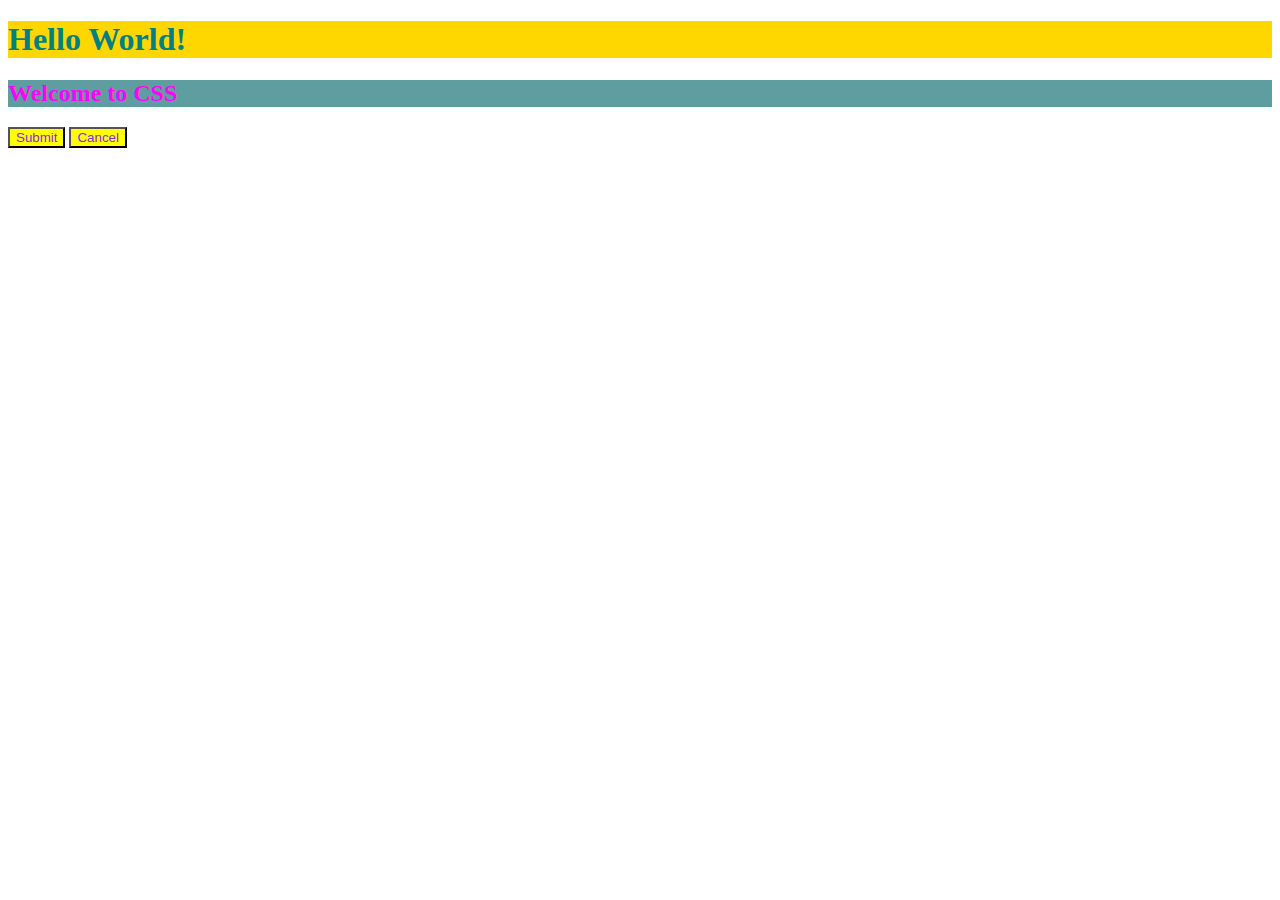
<file: Colors/index.html>
<!DOCTYPE html>
<html lang="en">
<head>
    <meta charset="UTF-8">
    <meta name="viewport" content="width=device-width, initial-scale=1.0">
    <title>Learning CSS colors</title>
    <link rel="stylesheet" href="app.css">
</head>

<body>
    <h1>Hello World!</h1>

    <h2>Welcome to CSS</h2>

    <button>Submit</button>
    <button>Cancel</button>
    
</body>

</html>
</file>
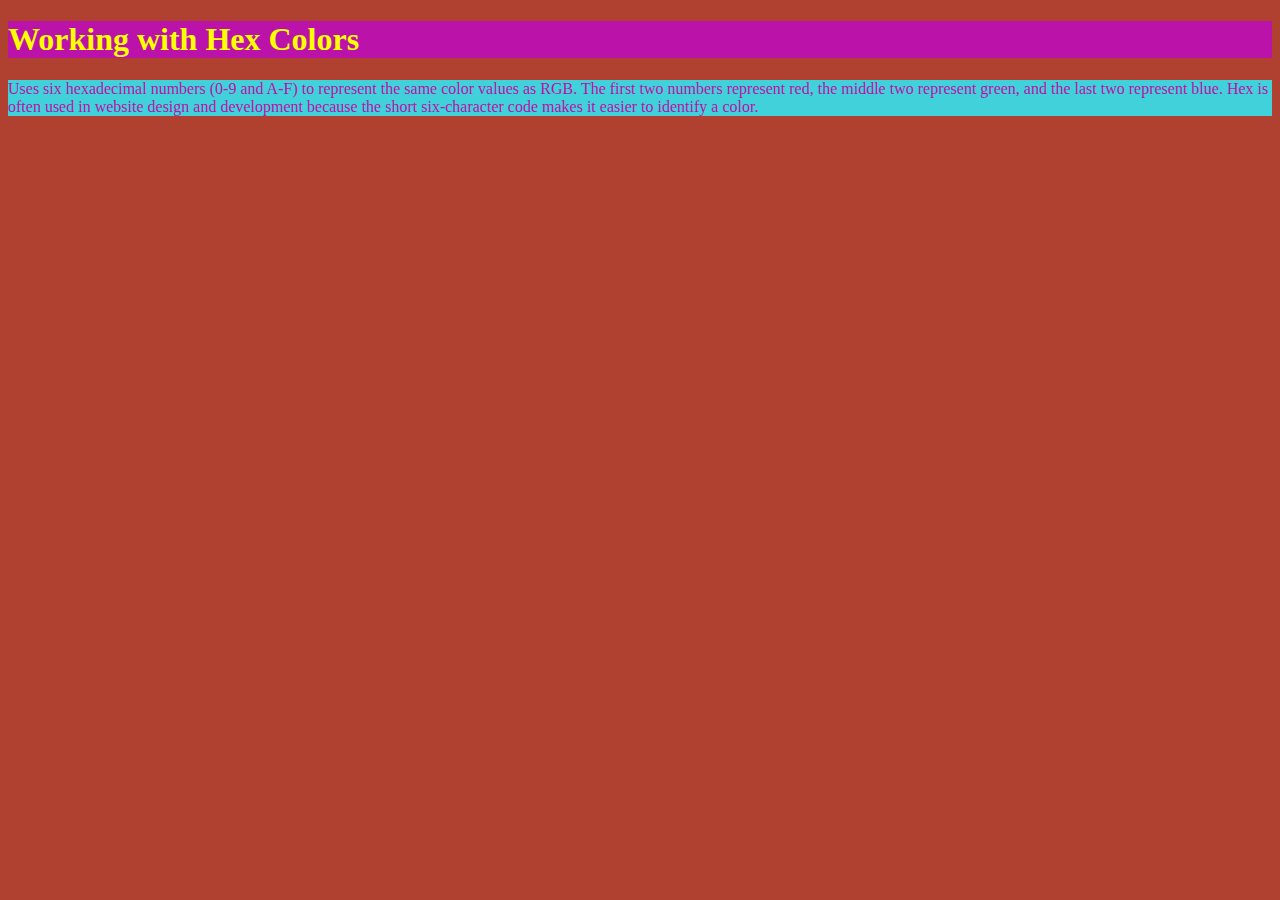
<file: HexColors/index.html>
<!DOCTYPE html>
<html lang="en">
<head>
    <meta charset="UTF-8">
    <meta name="viewport" content="width=device-width, initial-scale=1.0">
    <title>Document</title>
    <link rel="stylesheet" href="app.css">
</head>
    <h1>Working with Hex Colors</h1>
<body>
    <p>Uses six hexadecimal numbers (0-9 and A-F) to represent the same color values as RGB. 
        The first two numbers represent red, the middle two represent green, and the last two represent blue. 
        Hex is often used in website design and development because the short six-character code makes it easier to identify a color.</p>
</body>
</html>
</file>
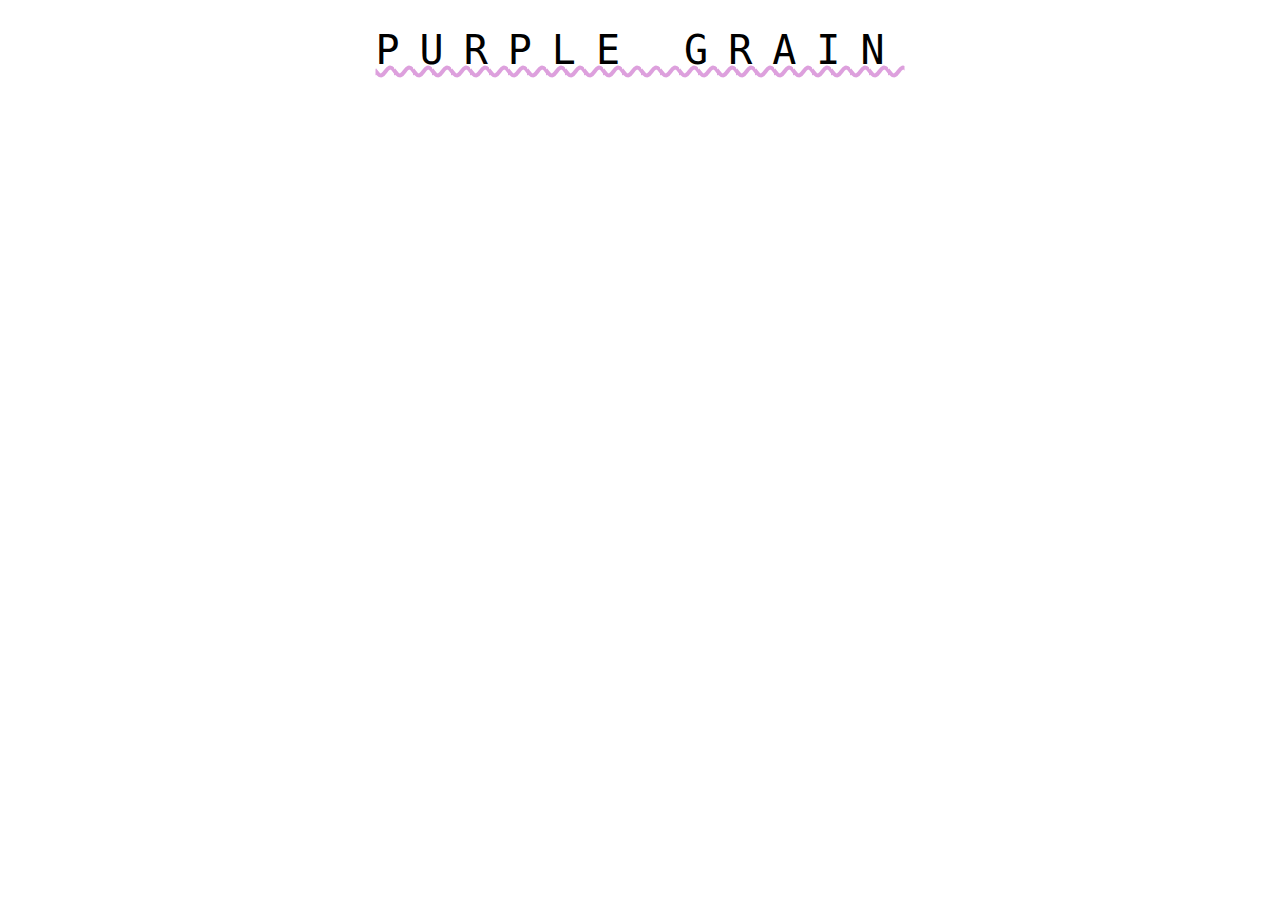
<file: HipsterLogo/index.html>
<!DOCTYPE html>
<html lang="en">
<head>
    <meta charset="UTF-8">
    <meta name="viewport" content="width=device-width, initial-scale=1.0">
    <title>Hipster Logo</title>
    <link rel="stylesheet" href="app.css">
</head>
<body>

    <h1>Purple Grain</h1>
    
</body>
</html>
</file>
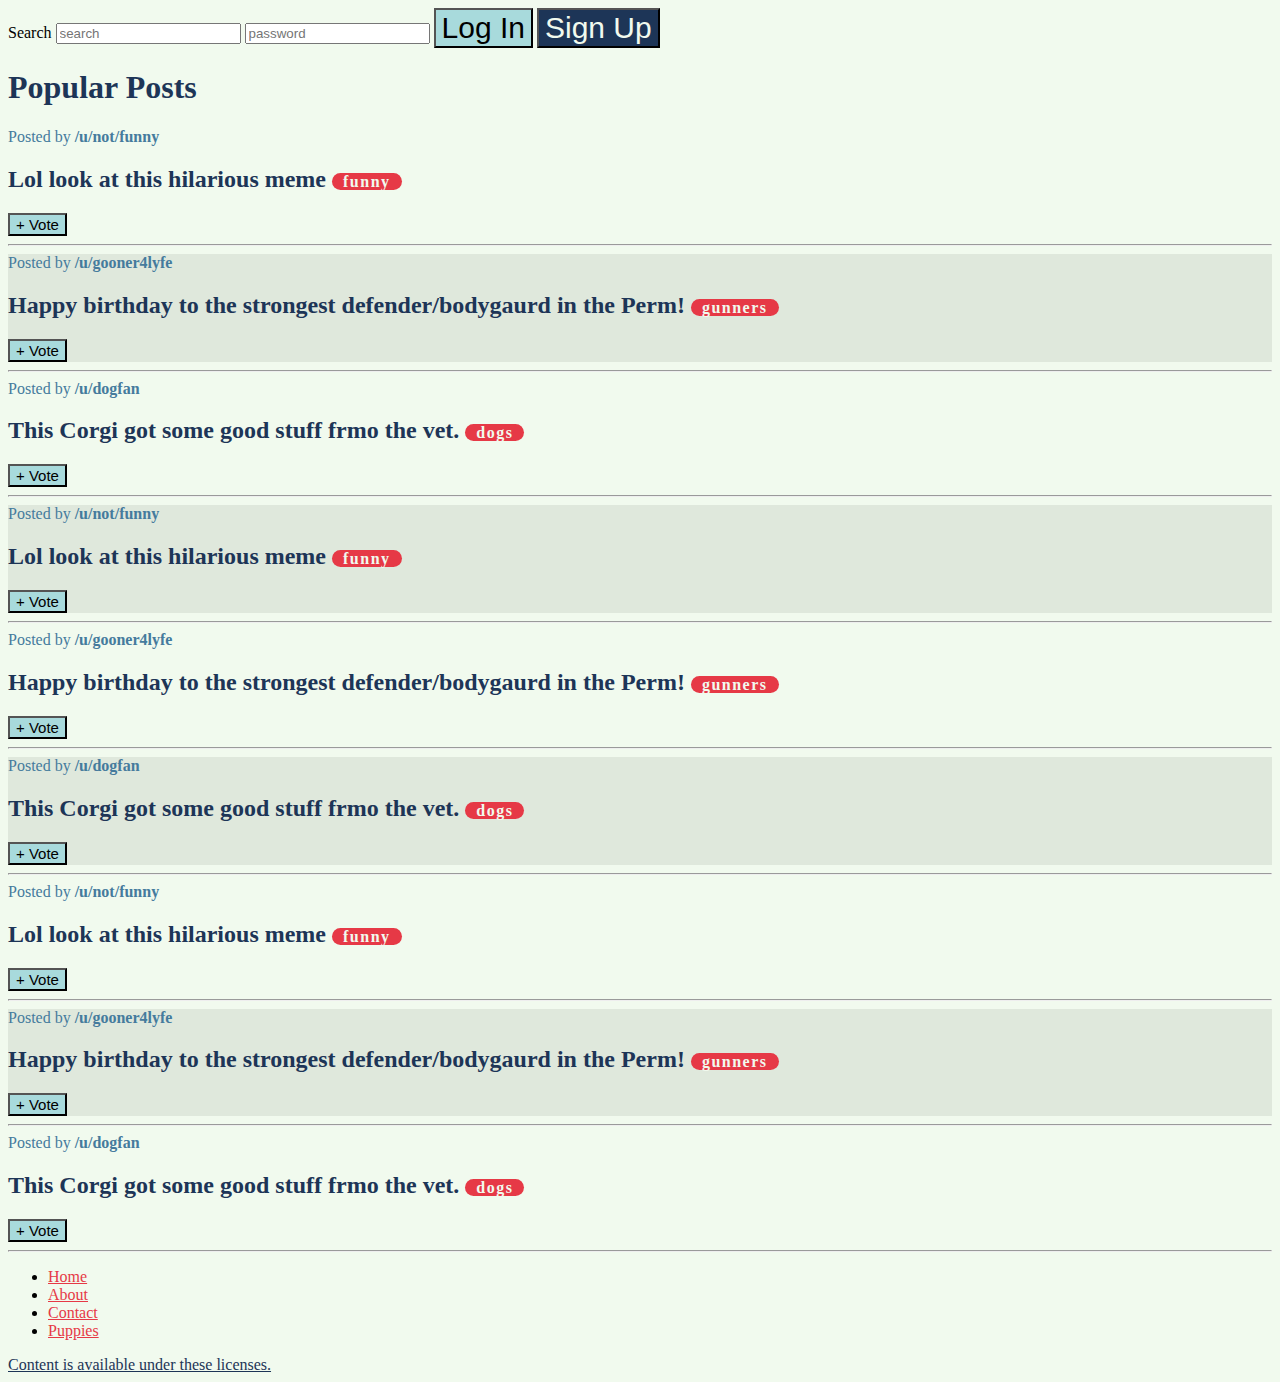
<file: PsuedoClass/index.html>
<!DOCTYPE html>
<html lang="en">

<head>
    <meta charset="UTF-8">
    <meta name="viewport" content="width=device-width, initial-scale=1.0">
    <title>Psuedo Class</title>
    <link rel="stylesheet" href="app.css">
</head>

<body>
    <nav>
        <label for="search">Search</label>
        <input type="text" placeholder="search" id="search">
        <input type="password" placeholder="password">
        <button>Log In</button>
        <button id="signup">Sign Up</button>
    </nav>
    <main>
        <h1>Popular Posts</h1>
        <section class="post">
            <span>Posted by <a href="#213adas">/u/not/funny</a></span>
            <h2>Lol look at this hilarious meme <span class="tag"> &nbsp; funny &nbsp; </span></h2>
            <button>&#43; Vote</button>
        </section class="post">
        <hr>
        <section class="post">
            <span>Posted by <a href="#213adas">/u/gooner4lyfe</a></span>
            <h2>Happy birthday to the strongest defender&#47;bodygaurd in the Perm! <span class="tag"> &nbsp; gunners
                    &nbsp; </span></h2>
            <button>&#43; Vote</button>
        </section >
        <hr>
        <section class="post">
            <span>Posted by <a href="#213adas">/u/dogfan</a></span>
            <h2>This Corgi got some good stuff frmo the vet. <span class="tag"> &nbsp; dogs &nbsp; </span></h2>
            <button>&#43; Vote</button>
        </section >
        <hr>
        <section class="post">
            <span>Posted by <a href="#213adas">/u/not/funny</a></span>
            <h2>Lol look at this hilarious meme <span class="tag"> &nbsp; funny &nbsp; </span></h2>
            <button>&#43; Vote</button>
        </section class="post">
        <hr>
        <section class="post">
            <span>Posted by <a href="#213adas">/u/gooner4lyfe</a></span>
            <h2>Happy birthday to the strongest defender&#47;bodygaurd in the Perm! <span class="tag"> &nbsp; gunners
                    &nbsp; </span></h2>
            <button>&#43; Vote</button>
        </section >
        <hr>
        <section class="post">
            <span>Posted by <a href="#213adas">/u/dogfan</a></span>
            <h2>This Corgi got some good stuff frmo the vet. <span class="tag"> &nbsp; dogs &nbsp; </span></h2>
            <button>&#43; Vote</button>
        </section >
        <hr>
        <section class="post">
            <span>Posted by <a href="#213adas">/u/not/funny</a></span>
            <h2>Lol look at this hilarious meme <span class="tag"> &nbsp; funny &nbsp; </span></h2>
            <button>&#43; Vote</button>
        </section class="post">
        <hr>
        <section class="post">
            <span>Posted by <a href="#213adas">/u/gooner4lyfe</a></span>
            <h2>Happy birthday to the strongest defender&#47;bodygaurd in the Perm! <span class="tag"> &nbsp; gunners
                    &nbsp; </span></h2>
            <button>&#43; Vote</button>
        </section >
        <hr>
        <section class="post">
            <span>Posted by <a href="#213adas">/u/dogfan</a></span>
            <h2>This Corgi got some good stuff frmo the vet. <span class="tag"> &nbsp; dogs &nbsp; </span></h2>
            <button>&#43; Vote</button>
        </section >
        <hr>
    </main>
    <footer>
        <nav>
            <ul>
                <li>
                    <a href="#home">Home</a>
                </li>
                <li>
                    <a href="#about">About</a>
                </li>
                <li>
                    <a href="#contact">Contact</a>
                </li>
                <li>
                    <a href="#puppies">Puppies</a>
                </li>
            </ul>
        </nav>
        <a href="#license">Content is available under these licenses.</a>
    </footer>
</body>

</html>
</file>
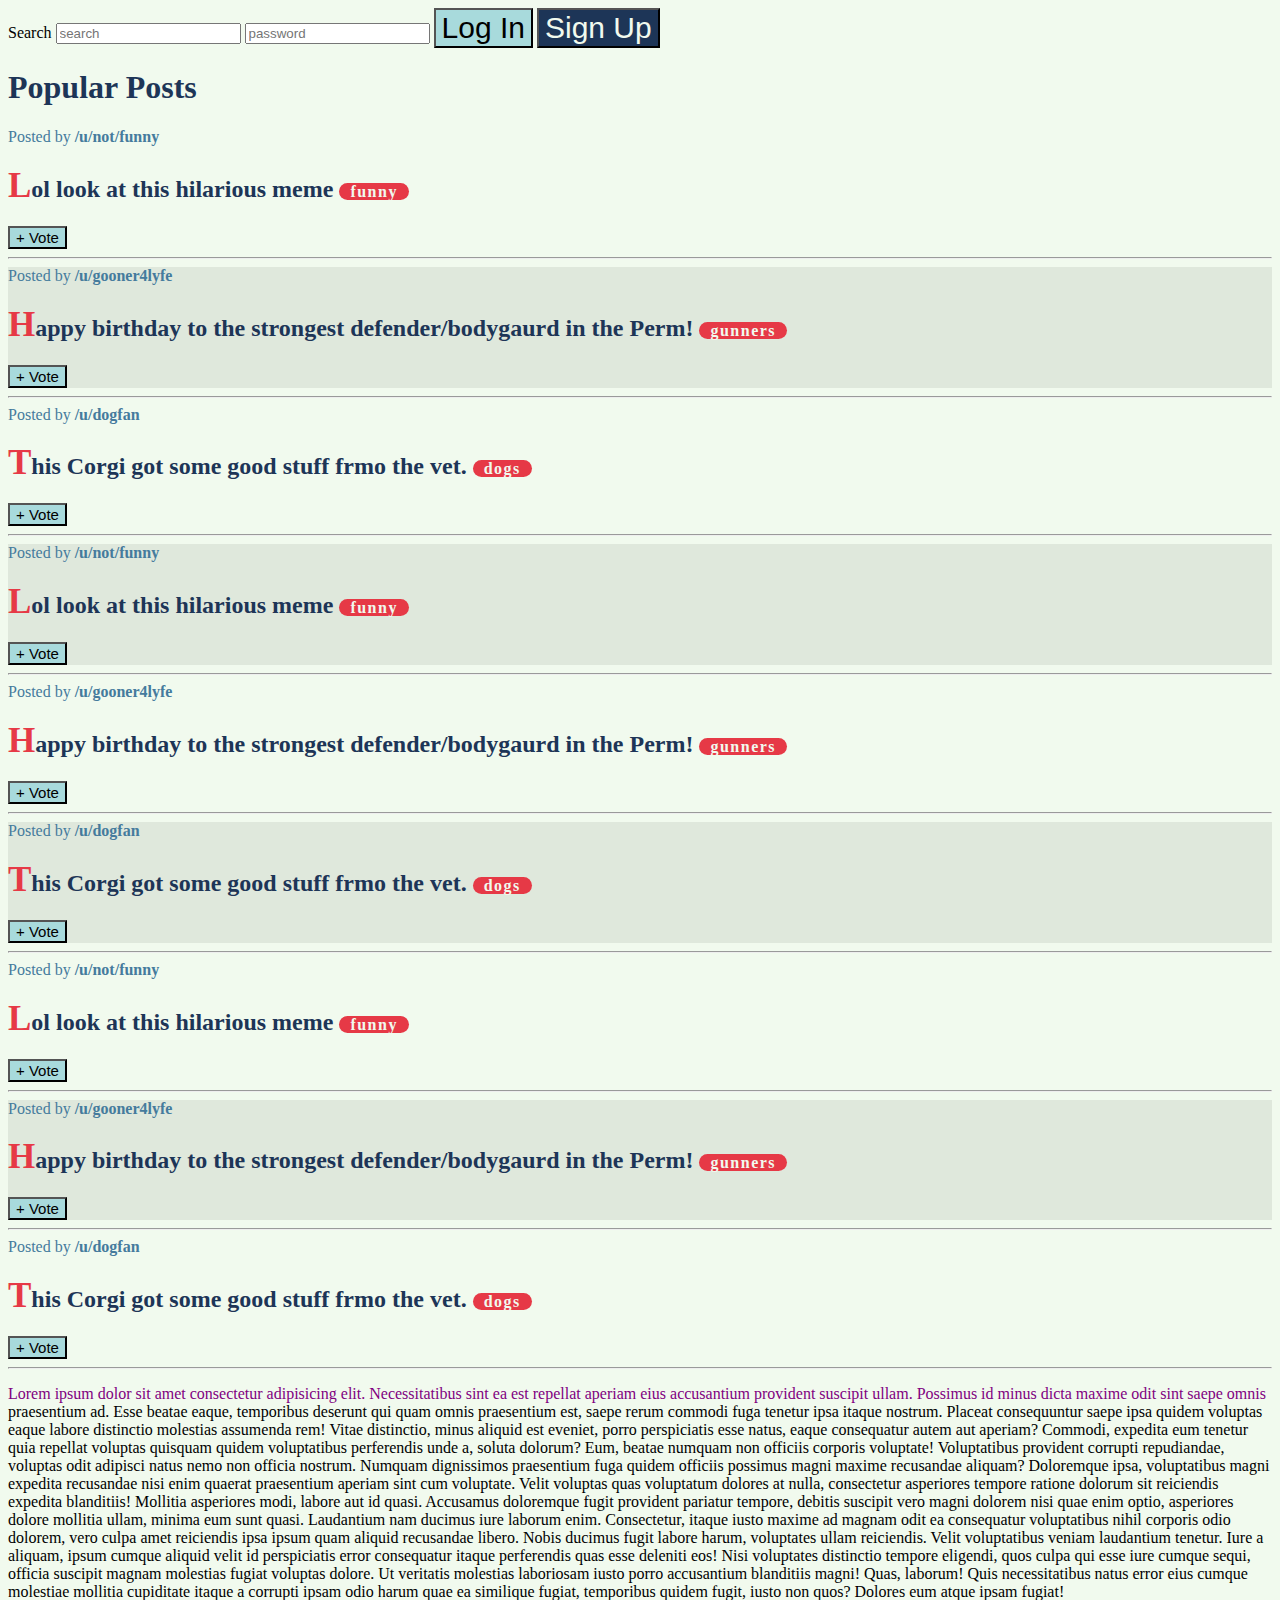
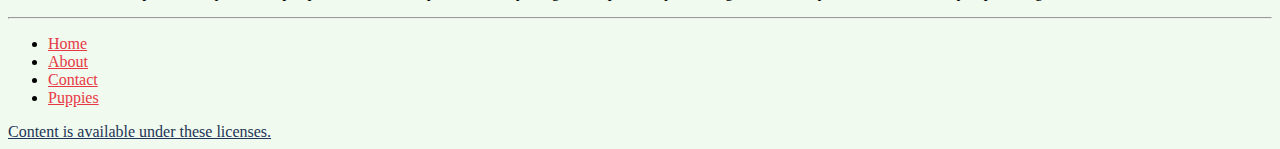
<file: PsuedoElements/index.html>
<!DOCTYPE html>
<html lang="en">

<head>
    <meta charset="UTF-8">
    <meta name="viewport" content="width=device-width, initial-scale=1.0">
    <title>Psuedo Class</title>
    <link rel="stylesheet" href="app.css">
</head>

<body>
    <nav>
        <label for="search">Search</label>
        <input type="text" placeholder="search" id="search">
        <input type="password" placeholder="password">
        <button>Log In</button>
        <button id="signup">Sign Up</button>
    </nav>
    <main>
        <h1>Popular Posts</h1>
        <section class="post">
            <span>Posted by <a href="#213adas">/u/not/funny</a></span>
            <h2>Lol look at this hilarious meme <span class="tag"> &nbsp; funny &nbsp; </span></h2>
            <button>&#43; Vote</button>
        </section class="post">
        <hr>
        <section class="post">
            <span>Posted by <a href="#213adas">/u/gooner4lyfe</a></span>
            <h2>Happy birthday to the strongest defender&#47;bodygaurd in the Perm! <span class="tag"> &nbsp; gunners
                    &nbsp; </span></h2>
            <button>&#43; Vote</button>
        </section >
        <hr>
        <section class="post">
            <span>Posted by <a href="#213adas">/u/dogfan</a></span>
            <h2>This Corgi got some good stuff frmo the vet. <span class="tag"> &nbsp; dogs &nbsp; </span></h2>
            <button>&#43; Vote</button>
        </section >
        <hr>
        <section class="post">
            <span>Posted by <a href="#213adas">/u/not/funny</a></span>
            <h2>Lol look at this hilarious meme <span class="tag"> &nbsp; funny &nbsp; </span></h2>
            <button>&#43; Vote</button>
        </section class="post">
        <hr>
        <section class="post">
            <span>Posted by <a href="#213adas">/u/gooner4lyfe</a></span>
            <h2>Happy birthday to the strongest defender&#47;bodygaurd in the Perm! <span class="tag"> &nbsp; gunners
                    &nbsp; </span></h2>
            <button>&#43; Vote</button>
        </section >
        <hr>
        <section class="post">
            <span>Posted by <a href="#213adas">/u/dogfan</a></span>
            <h2>This Corgi got some good stuff frmo the vet. <span class="tag"> &nbsp; dogs &nbsp; </span></h2>
            <button>&#43; Vote</button>
        </section >
        <hr>
        <section class="post">
            <span>Posted by <a href="#213adas">/u/not/funny</a></span>
            <h2>Lol look at this hilarious meme <span class="tag"> &nbsp; funny &nbsp; </span></h2>
            <button>&#43; Vote</button>
        </section class="post">
        <hr>
        <section class="post">
            <span>Posted by <a href="#213adas">/u/gooner4lyfe</a></span>
            <h2>Happy birthday to the strongest defender&#47;bodygaurd in the Perm! <span class="tag"> &nbsp; gunners
                    &nbsp; </span></h2>
            <button>&#43; Vote</button>
        </section >
        <hr>
        <section class="post">
            <span>Posted by <a href="#213adas">/u/dogfan</a></span>
            <h2>This Corgi got some good stuff frmo the vet. <span class="tag"> &nbsp; dogs &nbsp; </span></h2>
            <button>&#43; Vote</button>
        </section >
        <hr>
        <p>
            Lorem ipsum dolor sit amet consectetur adipisicing elit. Necessitatibus sint ea est repellat aperiam eius accusantium provident suscipit ullam. Possimus id minus dicta maxime odit sint saepe omnis praesentium ad.
            Esse beatae eaque, temporibus deserunt qui quam omnis praesentium est, saepe rerum commodi fuga tenetur ipsa itaque nostrum. Placeat consequuntur saepe ipsa quidem voluptas eaque labore distinctio molestias assumenda rem!
            Vitae distinctio, minus aliquid est eveniet, porro perspiciatis esse natus, eaque consequatur autem aut aperiam? Commodi, expedita eum tenetur quia repellat voluptas quisquam quidem voluptatibus perferendis unde a, soluta dolorum?
            Eum, beatae numquam non officiis corporis voluptate! Voluptatibus provident corrupti repudiandae, voluptas odit adipisci natus nemo non officia nostrum. Numquam dignissimos praesentium fuga quidem officiis possimus magni maxime recusandae aliquam?
            Doloremque ipsa, voluptatibus magni expedita recusandae nisi enim quaerat praesentium aperiam sint cum voluptate. Velit voluptas quas voluptatum dolores at nulla, consectetur asperiores tempore ratione dolorum sit reiciendis expedita blanditiis!
            Mollitia asperiores modi, labore aut id quasi. Accusamus doloremque fugit provident pariatur tempore, debitis suscipit vero magni dolorem nisi quae enim optio, asperiores dolore mollitia ullam, minima eum sunt quasi.
            Laudantium nam ducimus iure laborum enim. Consectetur, itaque iusto maxime ad magnam odit ea consequatur voluptatibus nihil corporis odio dolorem, vero culpa amet reiciendis ipsa ipsum quam aliquid recusandae libero.
            Nobis ducimus fugit labore harum, voluptates ullam reiciendis. Velit voluptatibus veniam laudantium tenetur. Iure a aliquam, ipsum cumque aliquid velit id perspiciatis error consequatur itaque perferendis quas esse deleniti eos!
            Nisi voluptates distinctio tempore eligendi, quos culpa qui esse iure cumque sequi, officia suscipit magnam molestias fugiat voluptas dolore. Ut veritatis molestias laboriosam iusto porro accusantium blanditiis magni! Quas, laborum!
            Quis necessitatibus natus error eius cumque molestiae mollitia cupiditate itaque a corrupti ipsam odio harum quae ea similique fugiat, temporibus quidem fugit, iusto non quos? Dolores eum atque ipsam fugiat!
        </p>
        <hr>
    </main>
    <footer>
        <nav>
            <ul>
                <li>
                    <a href="#home">Home</a>
                </li>
                <li>
                    <a href="#about">About</a>
                </li>
                <li>
                    <a href="#contact">Contact</a>
                </li>
                <li>
                    <a href="#puppies">Puppies</a>
                </li>
            </ul>
        </nav>
        <a href="#license">Content is available under these licenses.</a>
    </footer>
</body>

</html>
</file>
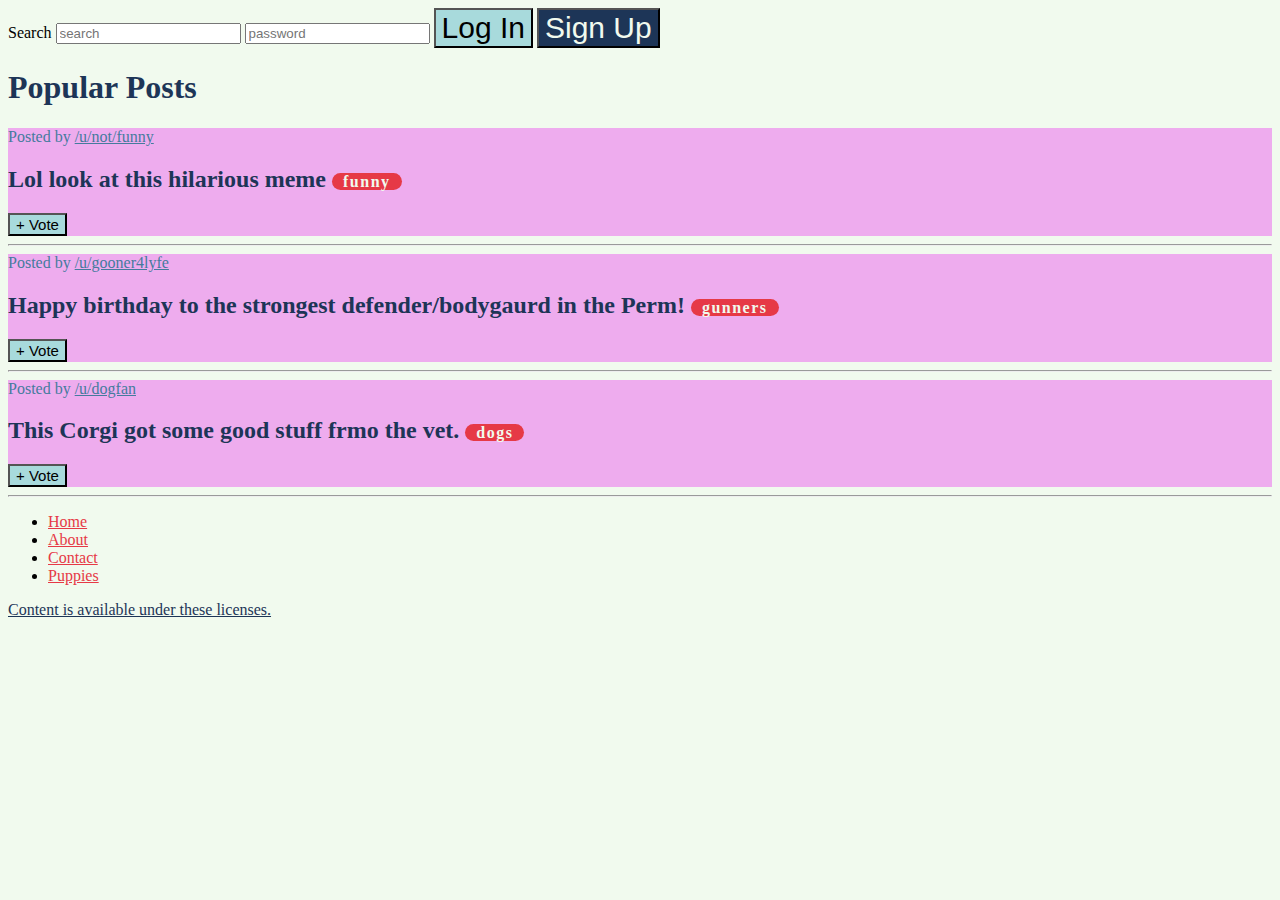
<file: Selectors/index.html>
<!DOCTYPE html>
<html lang="en">

<head>
    <meta charset="UTF-8">
    <meta name="viewport" content="width=device-width, initial-scale=1.0">
    <title>CSS Selector</title>
    <link rel="stylesheet" href="app.css">
</head>

<body>
    <nav>
        <label for="search">Search</label>
        <input type="text" placeholder="search" id="search">
        <input type="password" placeholder="password">
        <button>Log In</button>
        <button id="signup">Sign Up</button>
    </nav>
    <main>
        <h1>Popular Posts</h1>
        <section class="post">
            <span>Posted by <a href="#213adas">/u/not/funny</a></span>
            <h2>Lol look at this hilarious meme <span class="tag"> &nbsp; funny &nbsp; </span></h2>
            <button>&#43; Vote</button>
        </section class="post">
        <hr>
        <section class="post">
            <span>Posted by <a href="#213adas">/u/gooner4lyfe</a></span>
            <h2>Happy birthday to the strongest defender&#47;bodygaurd in the Perm! <span class="tag"> &nbsp; gunners
                    &nbsp; </span></h2>
            <button>&#43; Vote</button>
        </section >
        <hr>
        <section class="post">
            <span>Posted by <a href="#213adas">/u/dogfan</a></span>
            <h2>This Corgi got some good stuff frmo the vet. <span class="tag"> &nbsp; dogs &nbsp; </span></h2>
            <button>&#43; Vote</button>
        </section >
        <hr>
    </main>
    <footer>
        <nav>
            <ul>
                <li>
                    <a href="#home">Home</a>
                </li>
                <li>
                    <a href="#about">About</a>
                </li>
                <li>
                    <a href="#contact">Contact</a>
                </li>
                <li>
                    <a href="#puppies">Puppies</a>
                </li>
            </ul>
        </nav>
        <a href="#license">Content is available under these licenses.</a>
    </footer>
</body>

</html>
</file>
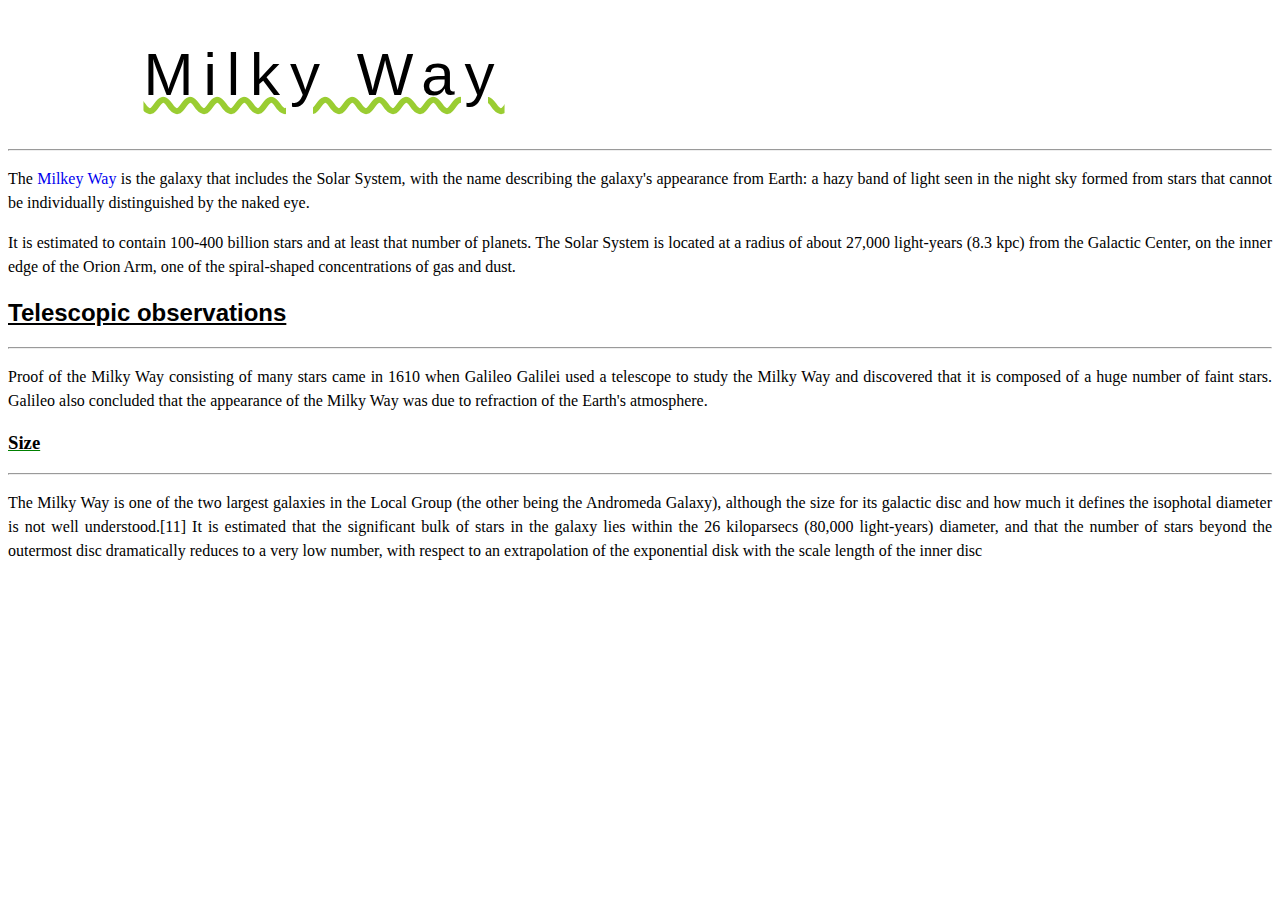
<file: Text_Properties/index.html>
<!DOCTYPE html>
<html lang="en">

<head>
    <meta charset="UTF-8">
    <meta name="viewport" content="width=device-width, initial-scale=1.0">
    <title>Text Properties</title>
    <link rel="stylesheet" href="app.css">
</head>

<body>
    <h1>Milky Way</h1>
    <hr>
    <p>The <a href="#nowhere">Milkey Way</a> is the galaxy that includes the Solar System,
        with the name describing the galaxy's appearance from Earth:
        a hazy band of light seen in the night sky formed from stars that
        cannot be individually distinguished by the naked eye.</p>

    <p>It is estimated to contain 100-400 billion stars and at least that number of planets.
        The Solar System is located at a radius of about 27,000 light-years (8.3 kpc)
        from the Galactic Center, on the inner edge of the Orion Arm,
        one of the spiral-shaped concentrations of gas and dust.</p>

    <h2>Telescopic observations</h2>
    <hr>
    <p>Proof of the Milky Way consisting of many stars came in 1610 when
        Galileo Galilei used a telescope to study the Milky Way and discovered
        that it is composed of a huge number of faint stars.
        Galileo also concluded that the appearance of the Milky Way was
        due to refraction of the Earth's atmosphere.</p>

    <h3>Size</h3>
    <hr>
    <p>The Milky Way is one of the two largest galaxies in the Local Group
        (the other being the Andromeda Galaxy), although the size for its
        galactic disc and how much it defines the isophotal diameter is not
        well understood.[11] It is estimated that the significant bulk of
        stars in the galaxy lies within the 26 kiloparsecs (80,000 light-years)
        diameter, and that the number of stars beyond the outermost disc
        dramatically reduces to a very low number, with respect to an
        extrapolation of the exponential disk with the scale length of the
        inner disc</p>

</body>

</html>
</file>
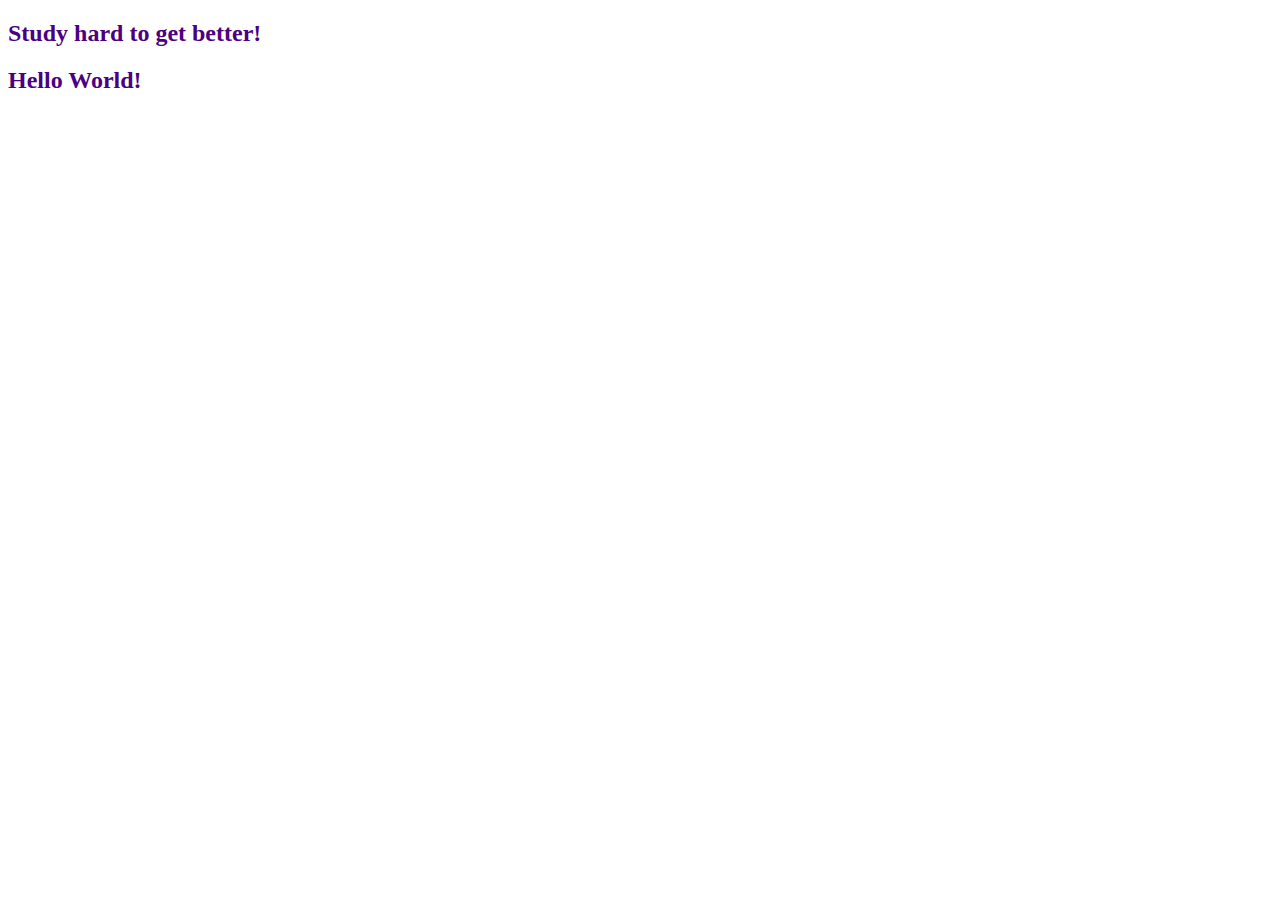
<file: FirstCSS/firtsCSS.html>
<!DOCTYPE html>
<html lang="en">

<head>
    <meta charset="UTF-8">
    <meta name="viewport" content="width=device-width, initial-scale=1.0">
    <title>CSS Intro</title>
    <!-- External Stylesheet - Recommended! -->
    <link rel="stylesheet" href="myStyles.css">

    <!-- The <style> Element - Not Recommended -->
    <!-- <style>
        h2 {
            color: aquamarine;
        }
    </style> -->
</head>

<body>
    <!-- Inline Styles - BAD! -->
    <!-- <h1 style="color: red">Welcome to CSS</h1>
    <button style="background-color: rgb(109, 182, 127);">Click Me!!</button> -->

    <h2>Study hard to get better!</h2>
    <h2>Hello World!</h2>


</body>

</html>
</file>
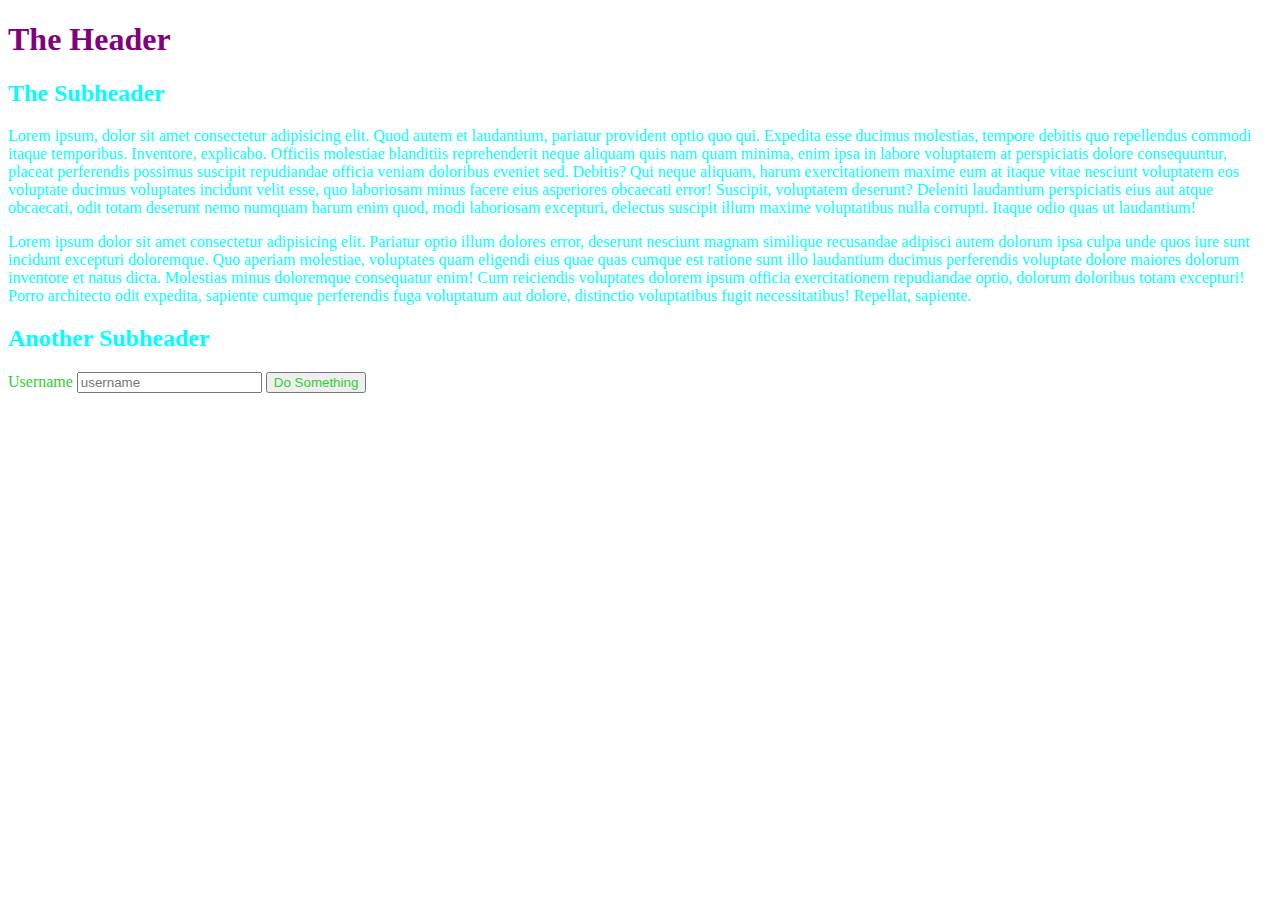
<file: inheritance_demo/inde.html>
<!DOCTYPE html>
<html lang="en">

<head>
    <meta charset="UTF-8">
    <meta name="viewport" content="width=device-width, initial-scale=1.0">
    <title>Inheritance Demo</title>
    <link rel="stylesheet" href="app.css">
</head>

<body>
    <h1>The Header</h1>
    <section>
        <h2>The Subheader</h2>
        <p>
            Lorem ipsum, dolor sit amet consectetur adipisicing elit. Quod autem et laudantium, pariatur provident optio
            quo qui. Expedita esse ducimus molestias, tempore debitis quo repellendus commodi itaque temporibus.
            Inventore, explicabo.
            Officiis molestiae blanditiis reprehenderit neque aliquam quis nam quam minima, enim ipsa in labore
            voluptatem at perspiciatis dolore consequuntur, placeat perferendis possimus suscipit repudiandae officia
            veniam doloribus eveniet sed. Debitis?
            Qui neque aliquam, harum exercitationem maxime eum at itaque vitae nesciunt voluptatem eos voluptate ducimus
            voluptates incidunt velit esse, quo laboriosam minus facere eius asperiores obcaecati error! Suscipit,
            voluptatem deserunt?
            Deleniti laudantium perspiciatis eius aut atque obcaecati, odit totam deserunt nemo numquam harum enim quod,
            modi laboriosam excepturi, delectus suscipit illum maxime voluptatibus nulla corrupti. Itaque odio quas ut
            laudantium!
        </p>
        <p>
            Lorem ipsum dolor sit amet consectetur adipisicing elit. Pariatur optio illum dolores error, deserunt
            nesciunt magnam similique recusandae adipisci autem dolorum ipsa culpa unde quos iure sunt incidunt
            excepturi doloremque.
            Quo aperiam molestiae, voluptates quam eligendi eius quae quas cumque est ratione sunt illo laudantium
            ducimus perferendis voluptate dolore maiores dolorum inventore et natus dicta. Molestias minus doloremque
            consequatur enim!
            Cum reiciendis voluptates dolorem ipsum officia exercitationem repudiandae optio, dolorum doloribus totam
            excepturi! Porro architecto odit expedita, sapiente cumque perferendis fuga voluptatum aut dolore,
            distinctio voluptatibus fugit necessitatibus! Repellat, sapiente.
        </p>
    </section>
    <section>
        <h2>Another Subheader</h2>
        <form action="blah">
            <label for="username">Username</label>
            <input type="text" placeholder="username" id="username">
            <button>Do Something</button>
        </form>
    </section>
</body>

</html>
</file>
<file: Colors/app.css>
h1 {
    color: teal;
    background-color: gold;
}

h2 {
    color: magenta;
    background-color: cadetblue;
}

button {
    color: blueviolet;
    background-color: yellow;
}
</file>
<file: HexColors/app.css>
h1 {
    color: #ffff00;
    background-color: #bb12aa;
}

p {
    color: #bb12aa;
    background-color: #40d1db; 
}

body {
    background-color: #a32e;
}
</file>
<file: HipsterLogo/app.css>
h1 {
    text-transform: uppercase;
    font-family: Monospace;
    text-align: center;
    font-weight: 100;
    font-size: 40px;
    letter-spacing: 20px;
    text-decoration: plum underline wavy;
}
</file>
<file: PsuedoClass/app.css>
/* * {
    color: rgb(109, 0, 0);
    background-color: cyan;
} */

body {
    background-color: #f1faee;
}

button {
    font-size: 30px;
    background-color: #a8dadc;
}

/* use the ID of what you want to single out to create specific text stylizations */
#signup {
    background-color: #1d3557;
    color: #f1faee;

}

h1,
h2 {
    color: #1d3557;
}

span {
    color: #457b9d;
}

.tag {
    background-color: #e63946;
    color: #f1faee;
    font-size: 16px;
    letter-spacing: 1.5px;
    /* creates a rounded boarder for what has a background-color, etc.*/
    border-radius: 10px;
}

.post a {
    color: #457b9d;
    font-weight: bold;
    text-decoration: none;
}

footer a {
    color: #e63946;
}

/* input + button { 
    background-color: rgb(238, 101, 238);
}
*/

h2+button {
    font-size: 15px;
}

footer > a {
    color: #1d3557;
}

input[type="password"] {
    color: rgb(79, 3, 109);
}

/*
section[class="post"] {
    background-color: rgb(238, 172, 238);
}
*/

.post button:hover {
    background-color: #e63946;
    color:#f1faee;
}

.post a:hover {
    text-decoration: underline;
}

.post button:active {
    background-color: #02c39a;
}

.post:nth-of-type(2n) {
    background-color: #dfe8dc;
}
</file>
<file: PsuedoElements/app.css>
/* * {
    color: rgb(109, 0, 0);
    background-color: cyan;
} */

body {
    background-color: #f1faee;
}

button {
    font-size: 30px;
    background-color: #a8dadc;
}

/* use the ID of what you want to single out to create specific text stylizations */
#signup {
    background-color: #1d3557;
    color: #f1faee;
}

h1,
h2 {
    color: #1d3557;
}

span {
    color: #457b9d;
}

.tag {
    background-color: #e63946;
    color: #f1faee;
    font-size: 16px;
    letter-spacing: 1.5px;
    /* creates a rounded boarder for what has a background-color, etc.*/
    border-radius: 10px;
}

.post a {
    color: #457b9d;
    font-weight: bold;
    text-decoration: none;
}

footer a {
    color: #e63946;
}

/* input + button { 
    background-color: rgb(238, 101, 238);
}
*/

h2+button {
    font-size: 15px;
}

footer > a {
    color: #1d3557;
}

input[type="password"] {
    color: rgb(79, 3, 109);
}

/*
section[class="post"] {
    background-color: rgb(238, 172, 238);
}
*/

.post button:hover {
    background-color: #e63946;
    color:#f1faee;
}

.post a:hover {
    text-decoration: underline;
}

.post button:active {
    background-color: #02c39a;
}

.post:nth-of-type(2n) {
    background-color: #dfe8dc;
}

h2::first-letter {
    font-size: 35px;
    color: #e63946;
}

p::first-line {
    color: purple;
}

p::selection {
    background-color: #fcbf49;
    color: red;
}

button:hover {
    background-color: olive;
}
</file>
<file: Selectors/app.css>
/* * {
    color: rgb(109, 0, 0);
    background-color: cyan;
} */

body {
    background-color: #f1faee;
}

button {
    font-size: 30px;
    background-color: #a8dadc;
}

/* use the ID of what you want to single out to create specific text stylizations */
#signup {
    background-color: #1d3557;
    color: #f1faee;

}

h1,
h2 {
    color: #1d3557;
}

span {
    color: #457b9d;
}

.tag {
    background-color: #e63946;
    color: #f1faee;
    font-size: 16px;
    letter-spacing: 1.5px;
    /* creates a rounded boarder for what has a background-color, etc.*/
    border-radius: 10px;
}

.post a {
    color: #457b9d;
}

footer a {
    color: #e63946;
}

/* input + button { 
    background-color: rgb(238, 101, 238);
}
*/

h2+button {
    font-size: 15px;
}

footer > a {
    color: #1d3557;
}

input[type="password"] {
    color: rgb(79, 3, 109);
}

section[class="post"] {
    background-color: rgb(238, 172, 238);
}
</file>
<file: Text_Properties/app.css>
h1 {
    text-align: center;
    /* The width moves the text in percentages
       of the original position that it was placed */
    width: 50%;
    /* changes boldness of font - normal = 400 */
    font-weight: 400;
    text-decoration: yellowgreen underline wavy;
    letter-spacing: 10px;
    font-size: 60px;
    font-family: verdana, sans-serif;
}

h2 {
    text-decoration: underline;
    font-family: Arial, sans-serif;
}

h3 {
    text-decoration: green underline;
    font-weight: bold;
    font-family: 'Segoe UI', arial sans-serif;
}

p {
    line-height: 1.5;
    font-family: fantasy;
    text-align: justify;
    font-weight: normal;
}

a {
    text-decoration: none;
}
</file>
<file: FirstCSS/myStyles.css>
h2 {
    color: indigo;
}
</file>
<file: inheritance_demo/app.css>
body {
    color: purple;
}

section {
    color: aqua;
}
form {
    color: limegreen;
}

button, input {
    color: inherit;
}
</file>
